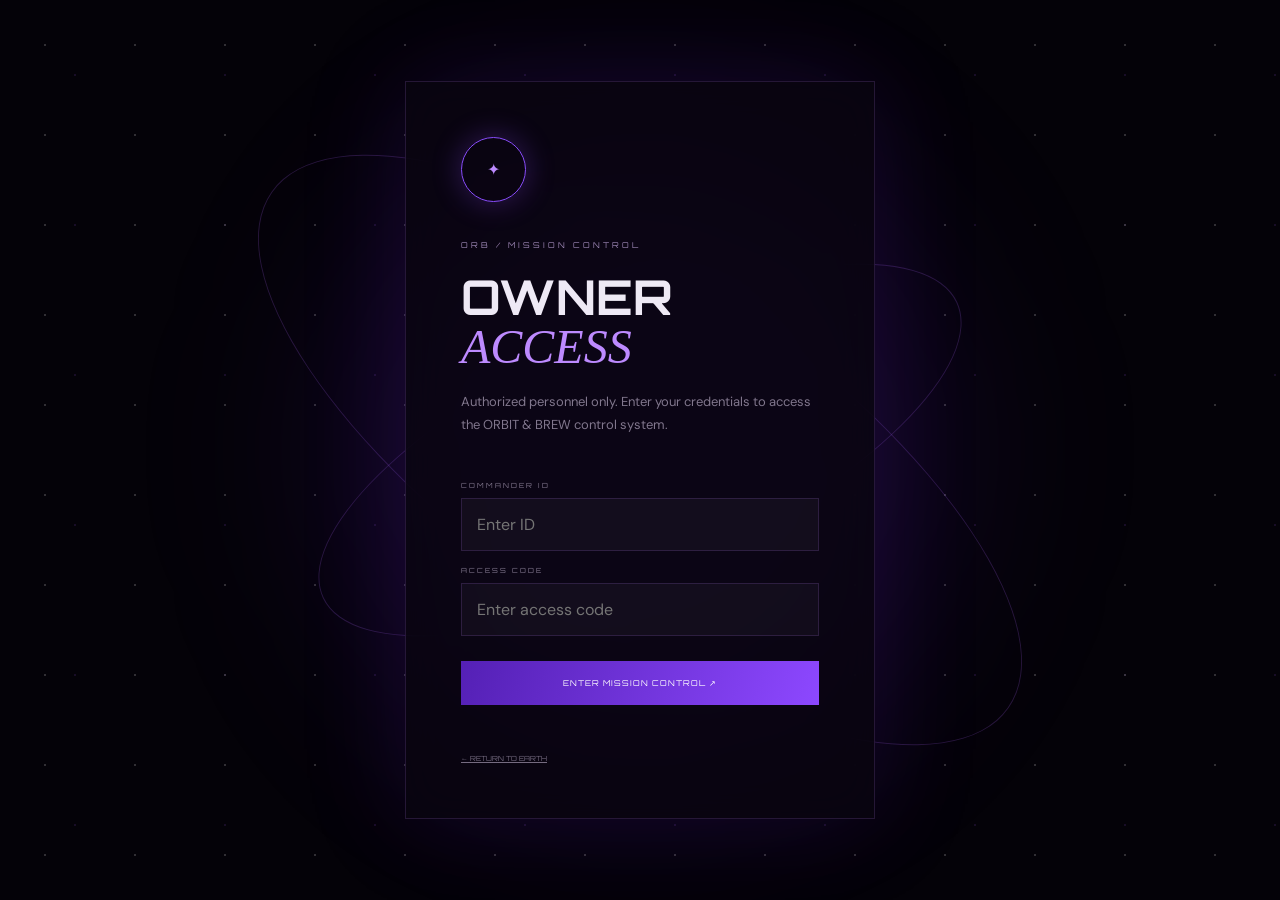
<file: dashboard.html>
<!DOCTYPE html>
<html lang="en">

<head>

    <meta charset="UTF-8">
    <meta name="viewport" content="width=device-width, initial-scale=1.0">

    <title>Mission Control — ORBIT & BREW</title>

    <link rel="stylesheet" href="owner.css">

    <link href="https://fonts.googleapis.com/css2?family=DM+Sans:wght@400;500;600;700&family=Orbitron:wght@400;500;600;700;800&display=swap"
          rel="stylesheet">

</head>

<body class="dashboard-page">

<div class="dashboard-bg"></div>

<aside class="sidebar">

    <div class="owner-logo">
        ORBIT
        <span>&</span>
        BREW
    </div>

    <div class="control-label">
        MISSION CONTROL
    </div>

    <nav>

        <button class="side-link active">
            ◉ <span>Command Center</span>
        </button>

        <button class="side-link">
            ◌ <span>Orders</span>
        </button>

        <button class="side-link">
            ✦ <span>Customers</span>
        </button>

        <button class="side-link">
            ◇ <span>Menu</span>
        </button>

        <button class="side-link">
            ☆ <span>Feedback</span>
        </button>

        <button class="side-link">
            ∞ <span>Analytics</span>
        </button>

    </nav>

    <div class="sidebar-bottom">

        <a href="../index.html">
            ← CUSTOMER SITE
        </a>

        <button id="logoutButton">
            LOG OUT
        </button>

    </div>

</aside>


<main class="dashboard-main">

    <header class="dashboard-header">

        <div>

            <span class="system-code">
                ORB / 01 / LIVE
            </span>

            <h1>
                COMMAND
                <em>CENTER</em>
            </h1>

        </div>

        <div class="live-status">
            <i></i>
            SYSTEM ONLINE
        </div>

    </header>


    <!-- STATS -->

    <section class="stats-grid">

        <div class="stat-card">

            <span>TODAY'S ORDERS</span>

            <strong id="ordersToday">
                0
            </strong>

            <small>
                incoming transmissions
            </small>

            <div class="stat-orbit">◉</div>

        </div>


        <div class="stat-card">

            <span>COSMIC REVENUE</span>

            <strong>
                ₹<b id="revenueToday">0</b>
            </strong>

            <small>
                today's earnings
            </small>

            <div class="stat-orbit">₹</div>

        </div>


        <div class="stat-card">

            <span>EXPLORERS</span>

            <strong id="customersCount">
                0
            </strong>

            <small>
                registered customers
            </small>

            <div class="stat-orbit">✦</div>

        </div>


        <div class="stat-card">

            <span>ORBIT RATING</span>

            <strong>
                4.9
            </strong>

            <small>
                based on feedback
            </small>

            <div class="stat-orbit">★</div>

        </div>

    </section>


    <!-- MAIN GRID -->

    <section class="control-grid">


        <!-- ORDERS -->

        <div class="panel orders-panel">

            <div class="panel-header">

                <div>
                    <span>LIVE FEED</span>
                    <h2>INCOMING <em>MISSIONS</em></h2>
                </div>

                <strong id="totalOrders">
                    0 TOTAL
                </strong>

            </div>

            <div id="ordersList" class="orders-list">

                <div class="no-orders">
                    NO TRANSMISSIONS RECEIVED
                </div>

            </div>

        </div>


        <!-- ORBIT GRAPH -->

        <div class="panel orbit-panel">

            <div class="panel-header">

                <div>
                    <span>ORBITAL ACTIVITY</span>
                    <h2>DAILY <em>FLOW</em></h2>
                </div>

            </div>

            <div class="orbit-chart">

                <div class="chart-orbit orbit-chart-one"></div>
                <div class="chart-orbit orbit-chart-two"></div>

                <div class="chart-core">
                    <span>REVENUE</span>
                    <strong id="chartRevenue">₹0</strong>
                    <small>TODAY</small>
                </div>

                <div class="chart-dot dot-one"></div>
                <div class="chart-dot dot-two"></div>
                <div class="chart-dot dot-three"></div>

            </div>

        </div>

    </section>


    <!-- SECOND ROW -->

    <section class="bottom-grid">

        <div class="panel">

            <div class="panel-header">

                <div>
                    <span>ORDER STATUS</span>
                    <h2>MISSION <em>FLOW</em></h2>
                </div>

            </div>

            <div class="mission-flow">

                <div>
                    <b id="newCount">0</b>
                    <span>RECEIVED</span>
                </div>

                <div>
                    <b id="preparingCount">0</b>
                    <span>BREWING</span>
                </div>

                <div>
                    <b id="completedCount">0</b>
                    <span>COMPLETED</span>
                </div>

            </div>

        </div>


        <div class="panel">

            <div class="panel-header">

                <div>
                    <span>QUICK INFO</span>
                    <h2>ORBIT <em>STATUS</em></h2>
                </div>

            </div>

            <div class="system-list">

                <div>
                    <span>COFFEE SYSTEM</span>
                    <b>ONLINE</b>
                </div>

                <div>
                    <span>KITCHEN</span>
                    <b>ONLINE</b>
                </div>

                <div>
                    <span>ORDERS</span>
                    <b>ACTIVE</b>
                </div>

                <div>
                    <span>DATABASE</span>
                    <b>LOCAL</b>
                </div>

            </div>

        </div>

    </section>

</main>

<script src="owner.js"></script>

</body>
</html>
</file>
<file: owner.css>
:root {
    --black: #040208;
    --panel: rgba(15,8,25,.8);
    --line: rgba(184,126,255,.16);
    --purple: #8b4dff;
    --violet: #bd8aff;
    --text: #eee9f5;
    --muted: #81788c;
}

* {
    margin: 0;
    padding: 0;
    box-sizing: border-box;
}

body {
    background: var(--black);
    color: var(--text);
    font-family: "DM Sans", sans-serif;
}

button,
input {
    font: inherit;
}

button {
    cursor: pointer;
}

em {
    font-family: Georgia, serif;
    color: var(--violet);
    font-weight: 400;
}


/* LOGIN */

.login-page {
    min-height: 100vh;
    display: grid;
    place-items: center;
    overflow: hidden;
    position: relative;
}

.login-stars,
.dashboard-bg {
    position: fixed;
    inset: 0;
    background-image:
        radial-gradient(circle, rgba(255,255,255,.6) 1px, transparent 1px),
        radial-gradient(circle, rgba(174,104,255,.4) 1px, transparent 1px);
    background-size: 90px 90px, 150px 150px;
    opacity: .3;
}

.login-page:after {
    content: "";
    position: fixed;
    width: 600px;
    height: 600px;
    border-radius: 50%;
    background: rgba(106,40,220,.15);
    filter: blur(100px);
}

.login-orbit {
    position: fixed;
    border: 1px solid rgba(175,107,255,.2);
    border-radius: 50%;
}

.orbit-a {
    width: 700px;
    height: 250px;
    transform: rotate(-25deg);
}

.orbit-b {
    width: 900px;
    height: 350px;
    transform: rotate(35deg);
}

.login-card {
    width: min(470px,90vw);
    padding: 55px;
    position: relative;
    z-index: 3;
    background: rgba(10,5,18,.8);
    backdrop-filter: blur(20px);
    border: 1px solid var(--line);
    box-shadow: 0 0 100px rgba(115,43,230,.15);
}

.login-symbol {
    width: 65px;
    height: 65px;
    border-radius: 50%;
    border: 1px solid #8b4dff;
    display: grid;
    place-items: center;
    color: #bd8aff;
    box-shadow: 0 0 30px rgba(139,77,255,.3);
    margin-bottom: 30px;
}

.system-code {
    font-family: Orbitron;
    font-size: 8px;
    letter-spacing: 3px;
    color: #9d87b5;
}

.login-card h1 {
    font-family: Orbitron;
    font-size: 48px;
    line-height: 1;
    margin: 20px 0;
}

.login-card p {
    color: #81778d;
    line-height: 1.7;
    font-size: 13px;
    margin-bottom: 30px;
}

.login-card form {
    display: flex;
    flex-direction: column;
}

.login-card label {
    font-family: Orbitron;
    font-size: 7px;
    letter-spacing: 2px;
    color: #82788e;
    margin: 15px 0 8px;
}

.login-card input {
    background: rgba(255,255,255,.03);
    border: 1px solid var(--line);
    color: white;
    padding: 15px;
    outline: none;
}

.login-card input:focus {
    border-color: #8b4dff;
}

.login-card button {
    border: 0;
    background: linear-gradient(110deg,#5420b5,#8d48ff);
    color: white;
    padding: 17px;
    margin-top: 25px;
    font-family: Orbitron;
    font-size: 8px;
    letter-spacing: 1px;
}

#loginError {
    color: #e88aff;
    font-family: Orbitron;
    font-size: 7px;
    margin-top: 12px;
    min-height: 12px;
}

.return-link {
    display: block;
    margin-top: 25px;
    color: #756b80;
    font-family: Orbitron;
    font-size: 7px;
}


/* DASHBOARD */

.dashboard-page {
    min-height: 100vh;
    display: flex;
    background: #040208;
}

.dashboard-bg {
    z-index: 0;
    pointer-events: none;
}

.sidebar {
    width: 250px;
    min-height: 100vh;
    border-right: 1px solid var(--line);
    background: rgba(7,3,13,.9);
    padding: 35px 25px;
    position: fixed;
    z-index: 10;
    display: flex;
    flex-direction: column;
}

.owner-logo {
    font-family: Orbitron;
    font-size: 16px;
    font-weight: 700;
    letter-spacing: 2px;
}

.owner-logo span {
    color: var(--violet);
}

.control-label {
    font-family: Orbitron;
    color: #63596c;
    font-size: 7px;
    letter-spacing: 2px;
    margin: 60px 0 20px;
}

.sidebar nav {
    display: flex;
    flex-direction: column;
    gap: 5px;
}

.side-link {
    width: 100%;
    padding: 15px;
    border: 1px solid transparent;
    background: transparent;
    color: #70677a;
    text-align: left;
    font-family: Orbitron;
    font-size: 8px;
}

.side-link span {
    margin-left: 10px;
}

.side-link:hover,
.side-link.active {
    color: white;
    background: rgba(139,77,255,.08);
    border-color: var(--line);
}

.side-link.active:first-letter {
    color: var(--violet);
}

.sidebar-bottom {
    margin-top: auto;
    display: flex;
    flex-direction: column;
    gap: 20px;
}

.sidebar-bottom a,
.sidebar-bottom button {
    border: 0;
    background: transparent;
    color: #6e6478;
    text-align: left;
    font-family: Orbitron;
    font-size: 7px;
}

.dashboard-main {
    margin-left: 250px;
    padding: 55px;
    width: calc(100% - 250px);
    position: relative;
    z-index: 2;
}

.dashboard-header {
    display: flex;
    justify-content: space-between;
    align-items: end;
    margin-bottom: 50px;
}

.dashboard-header h1 {
    font-family: Orbitron;
    font-size: 55px;
    line-height: 1;
    margin-top: 15px;
}

.live-status {
    font-family: Orbitron;
    font-size: 8px;
    color: #877b91;
}

.live-status i {
    display: inline-block;
    width: 7px;
    height: 7px;
    background: #a863ff;
    border-radius: 50%;
    box-shadow: 0 0 15px #a863ff;
    margin-right: 7px;
}


/* STATS */

.stats-grid {
    display: grid;
    grid-template-columns: repeat(4,1fr);
    gap: 15px;
}

.stat-card {
    min-height: 190px;
    border: 1px solid var(--line);
    background: var(--panel);
    padding: 25px;
    position: relative;
    overflow: hidden;
}

.stat-card > span {
    font-family: Orbitron;
    color: #766b80;
    font-size: 7px;
    letter-spacing: 2px;
}

.stat-card strong {
    display: block;
    font-family: Orbitron;
    font-size: 38px;
    margin: 30px 0 5px;
}

.stat-card small {
    color: #675d70;
    font-size: 10px;
}

.stat-orbit {
    position: absolute;
    right: -20px;
    bottom: -20px;
    width: 100px;
    height: 100px;
    border: 1px solid rgba(161,94,255,.2);
    border-radius: 50%;
    display: grid;
    place-items: center;
    color: rgba(177,116,255,.4);
    font-size: 20px;
}


/* PANELS */

.control-grid,
.bottom-grid {
    display: grid;
    grid-template-columns: 1.6fr 1fr;
    gap: 15px;
    margin-top: 15px;
}

.bottom-grid {
    grid-template-columns: 1fr 1fr;
}

.panel {
    border: 1px solid var(--line);
    background: var(--panel);
    padding: 28px;
}

.panel-header {
    display: flex;
    justify-content: space-between;
    align-items: end;
    padding-bottom: 20px;
    border-bottom: 1px solid var(--line);
}

.panel-header span {
    font-family: Orbitron;
    color: #756a7f;
    font-size: 7px;
    letter-spacing: 2px;
}

.panel-header h2 {
    font-family: Orbitron;
    font-size: 20px;
    margin-top: 8px;
}

.panel-header > strong {
    color: #6d6177;
    font-family: Orbitron;
    font-size: 7px;
}


/* ORDERS */

.orders-list {
    max-height: 450px;
    overflow-y: auto;
}

.no-orders {
    text-align: center;
    color: #62596b;
    font-family: Orbitron;
    font-size: 8px;
    padding: 80px 0;
}

.order-card {
    padding: 20px 0;
    border-bottom: 1px solid var(--line);
}

.order-card-top {
    display: flex;
    justify-content: space-between;
}

.order-id {
    font-family: Orbitron;
    font-size: 8px;
    color: var(--violet);
}

.order-customer {
    margin-top: 8px;
    font-size: 15px;
}

.order-items {
    margin-top: 10px;
    color: #766c7f;
    font-size: 11px;
}

.order-bottom {
    display: flex;
    justify-content: space-between;
    align-items: center;
    margin-top: 15px;
}

.order-price {
    color: #c29aff;
    font-family: Orbitron;
    font-size: 11px;
}

.status-select {
    background: #0b0612;
    color: white;
    border: 1px solid var(--line);
    padding: 8px;
    font-size: 9px;
}


/* ORBIT CHART */

.orbit-chart {
    height: 350px;
    position: relative;
    display: grid;
    place-items: center;
}

.chart-orbit {
    position: absolute;
    border: 1px solid rgba(167,102,255,.2);
    border-radius: 50%;
}

.orbit-chart-one {
    width: 270px;
    height: 110px;
    transform: rotate(-20deg);
}

.orbit-chart-two {
    width: 230px;
    height: 230px;
    border-style: dashed;
}

.chart-core {
    width: 120px;
    height: 120px;
    border-radius: 50%;
    background: radial-gradient(circle,#3d166e,#09040e 70%);
    border: 1px solid #7541a7;
    display: grid;
    place-items: center;
    align-content: center;
    text-align: center;
}

.chart-core span,
.chart-core small {
    font-family: Orbitron;
    color: #75687e;
    font-size: 6px;
    letter-spacing: 2px;
}

.chart-core strong {
    color: #c39cff;
    font-family: Orbitron;
    margin: 8px 0;
}

.chart-dot {
    width: 8px;
    height: 8px;
    background: #a968ff;
    border-radius: 50%;
    position: absolute;
    box-shadow: 0 0 15px #a968ff;
}

.dot-one {
    top: 30%;
    right: 20%;
}

.dot-two {
    bottom: 25%;
    left: 22%;
}

.dot-three {
    top: 20%;
    left: 30%;
}


/* MISSION FLOW */

.mission-flow {
    display: grid;
    grid-template-columns: repeat(3,1fr);
    gap: 10px;
    margin-top: 30px;
}

.mission-flow div {
    text-align: center;
    padding: 25px 10px;
    border: 1px solid var(--line);
}

.mission-flow b {
    display: block;
    font-family: Orbitron;
    color: #c19aff;
    font-size: 28px;
}

.mission-flow span {
    display: block;
    color: #6e6377;
    font-family: Orbitron;
    font-size: 7px;
    margin-top: 8px;
}


/* SYSTEM */

.system-list {
    margin-top: 20px;
}

.system-list div {
    display: flex;
    justify-content: space-between;
    padding: 15px 0;
    border-bottom: 1px solid var(--line);
    font-family: Orbitron;
    font-size: 7px;
}

.system-list span {
    color: #71677b;
}

.system-list b {
    color: #aa6dff;
}


/* MOBILE */

@media(max-width:1000px) {

    .sidebar {
        width: 190px;
    }

    .dashboard-main {
        margin-left: 190px;
        width: calc(100% - 190px);
        padding: 30px;
    }

    .stats-grid {
        grid-template-columns: repeat(2,1fr);
    }

}

@media(max-width:700px) {

    .sidebar {
        position: relative;
        width: 100%;
        min-height: auto;
    }

    .dashboard-page {
        display: block;
    }

    .sidebar nav {
        display: grid;
        grid-template-columns: repeat(2,1fr);
    }

    .control-label {
        margin-top: 30px;
    }

    .dashboard-main {
        margin-left: 0;
        width: 100%;
        padding: 25px;
    }

    .dashboard-header {
        display: block;
    }

    .live-status {
        margin-top: 20px;
    }

    .stats-grid,
    .control-grid,
    .bottom-grid {
        grid-template-columns: 1fr;
    }

    .dashboard-header h1 {
        font-size: 38px;
    }

}
</file>
